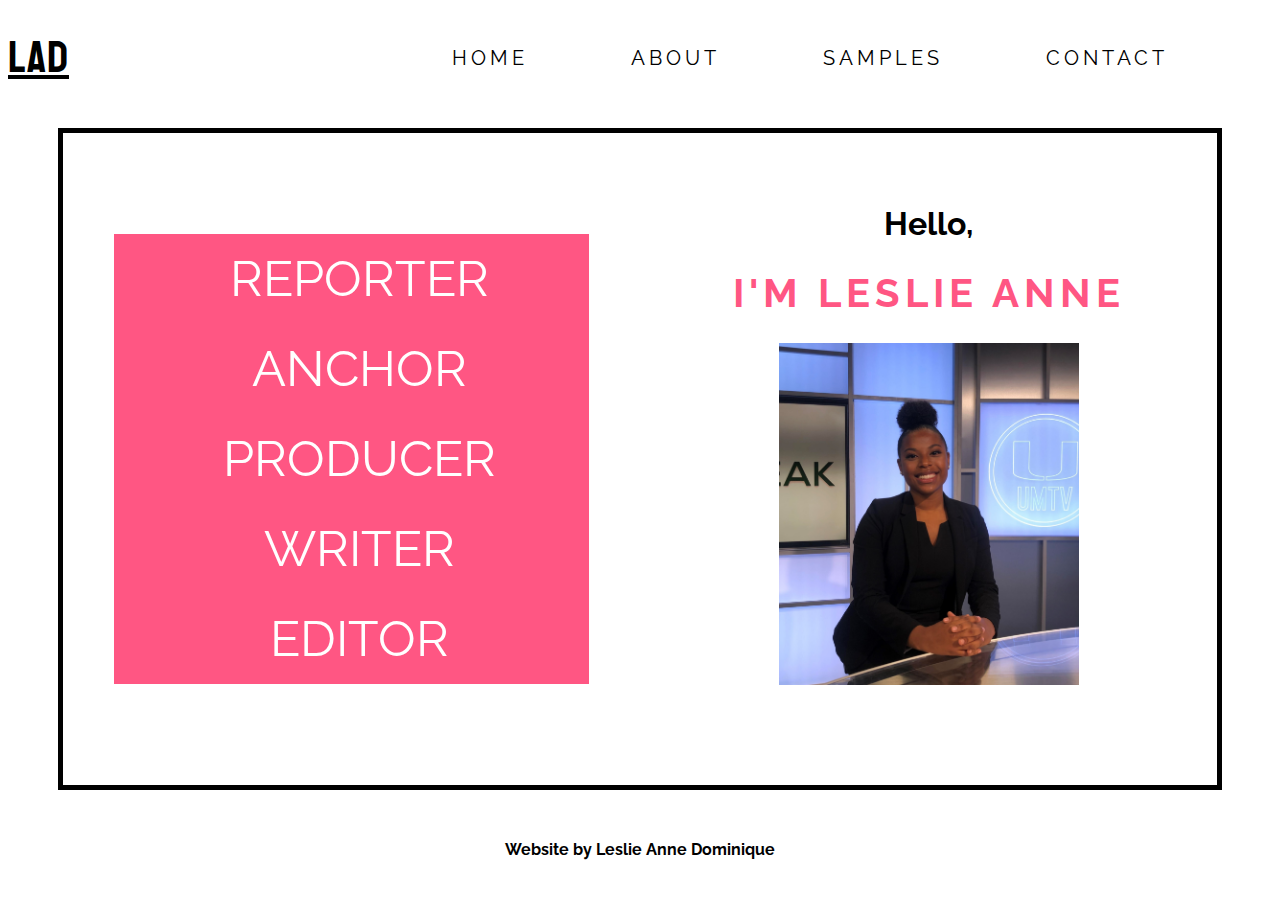
<file: index.html>
<!DOCTYPE html>
<html lang="en">
  <head>
    <meta charset="utf-8">
    <title>Meet Leslie</title>
    <link rel="stylesheet" href="css/style.css">
  </head>

  <body class="index">
    <div class="box-area">
      <header>
        <div class="wrapper">
            <div id="lad"><a href="index.html"><u>LAD</u></a></div>
          <nav>
              <a href="index.html">HOME</a>
              <a href="about.html">ABOUT</a>
              <a href="worksamples.html">SAMPLES</a>
              <a href="contact.html">CONTACT</a>
          </nav>
         </div>
        </header>
      </div>

      <main>
        <div class="container">
         <div class="open">
           <div class="open1">
             <div class="open2">
                <ul class="list1">
                   <li id="reporter">REPORTER</li>
                   <li id="anchor">ANCHOR</li>
                   <li id="producer">PRODUCER</li>
                   <li id="writer">WRITER</li>
                   <li id="editor">EDITOR</li>
               </ul>
           </div>
       </div>

       <div class="open1">
          <h1>Hello,</h1>
            <div id="name"><h1>I'M LESLIE ANNE</h1></div>
              <img class="img-desk" src="img/desk.jpg" alt="desk">
            </div>
          </div>
        </div>

     </main>


    <footer>
      <h4> Website by Leslie Anne Dominique</h4>
    </footer>

  </body>
</html>
</file>
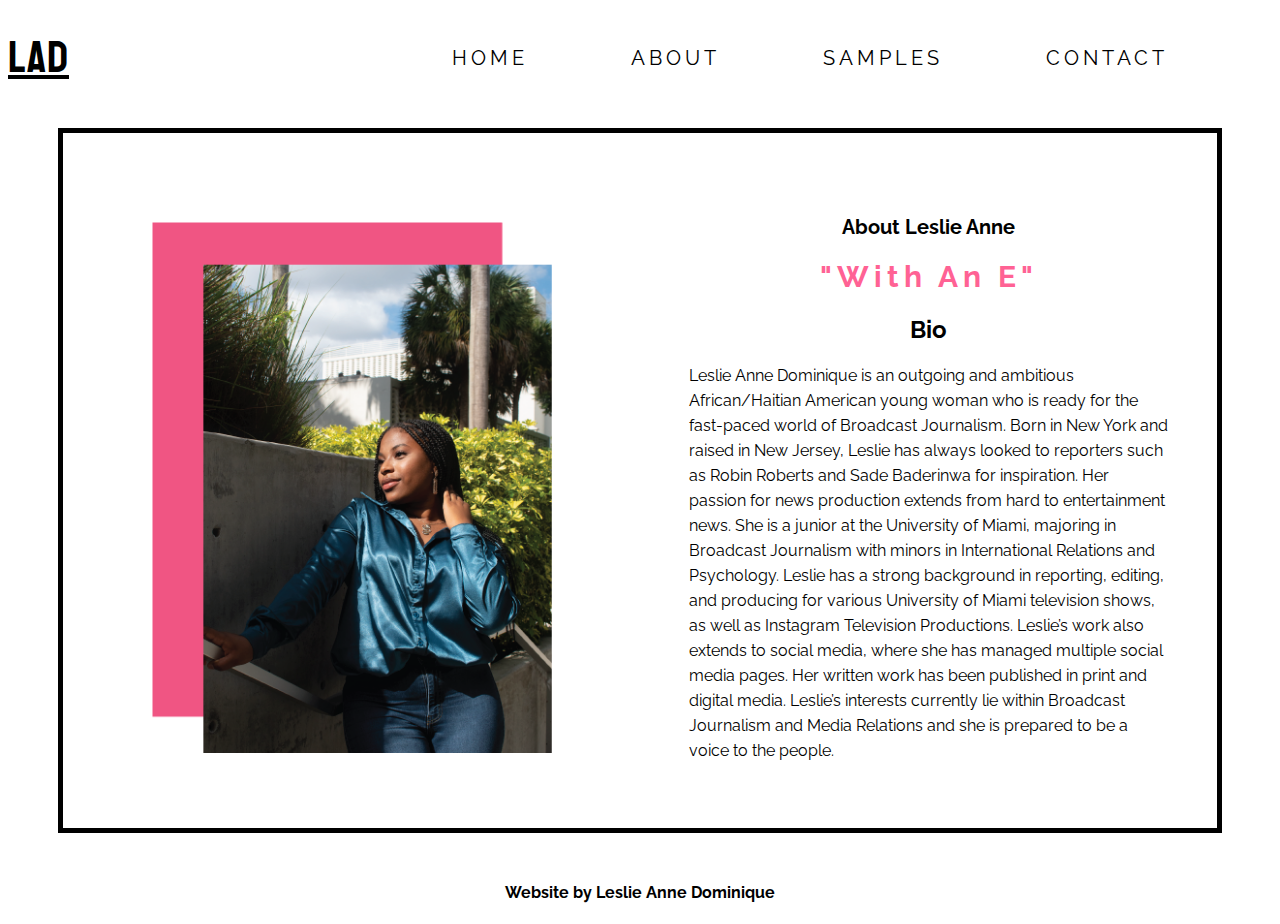
<file: about.html>
<!DOCTYPE html>
<html lang="en">
  <head>
    <meta charset="utf-8" />
    <title>About</title>
    <link rel="stylesheet" href="css/style.css">
  </head>

  <body class="about">
    <div class="box-area">
      <header>
        <div class="wrapper">
            <div id="lad"><a href="index.html"><u>LAD</u></a></div>
          <nav>
              <a href="index.html">HOME</a>
              <a href="about.html">ABOUT</a>
              <a href="worksamples.html">SAMPLES</a>
              <a href="contact.html">CONTACT</a>
          </nav>
         </div>
        </header>
      </div>

    <main>

    <div class="container">
       <div class="me1">
         <section class="me">
           <h2>
              <img class="img-outside" src="img/outside.png" alt="outside">
            </h2>
        </section>

     <section class="me">
        <h1 id="ala"> About Leslie Anne</h1>
        <h1 id="wae"> "With An E"</h1>

          <h2>Bio</h2>
            <p id="bio">Leslie Anne Dominique is an outgoing and ambitious African/Haitian American young woman who is ready for the fast-paced world of Broadcast Journalism.
              Born in New York and raised in New Jersey, Leslie has always looked to reporters such as Robin Roberts and Sade Baderinwa for inspiration. Her passion
              for news production extends from hard to entertainment news.  She is a junior at the University of Miami, majoring in Broadcast Journalism with minors
              in International Relations and Psychology. Leslie has a strong background in reporting, editing, and producing for various University of Miami television
              shows, as well as Instagram Television Productions. Leslie’s work also extends to social media, where she has managed multiple social media pages. Her
              written work has been published in print and digital media. Leslie’s interests currently lie within Broadcast Journalism and Media Relations and she is
              prepared to be a voice to the people.
           </p>
          </section>
         </div>
       </div>
     </main>


    <footer>
       <h4>Website by Leslie Anne Dominique</h4>
    </footer>

   </body>
</html>
</file>
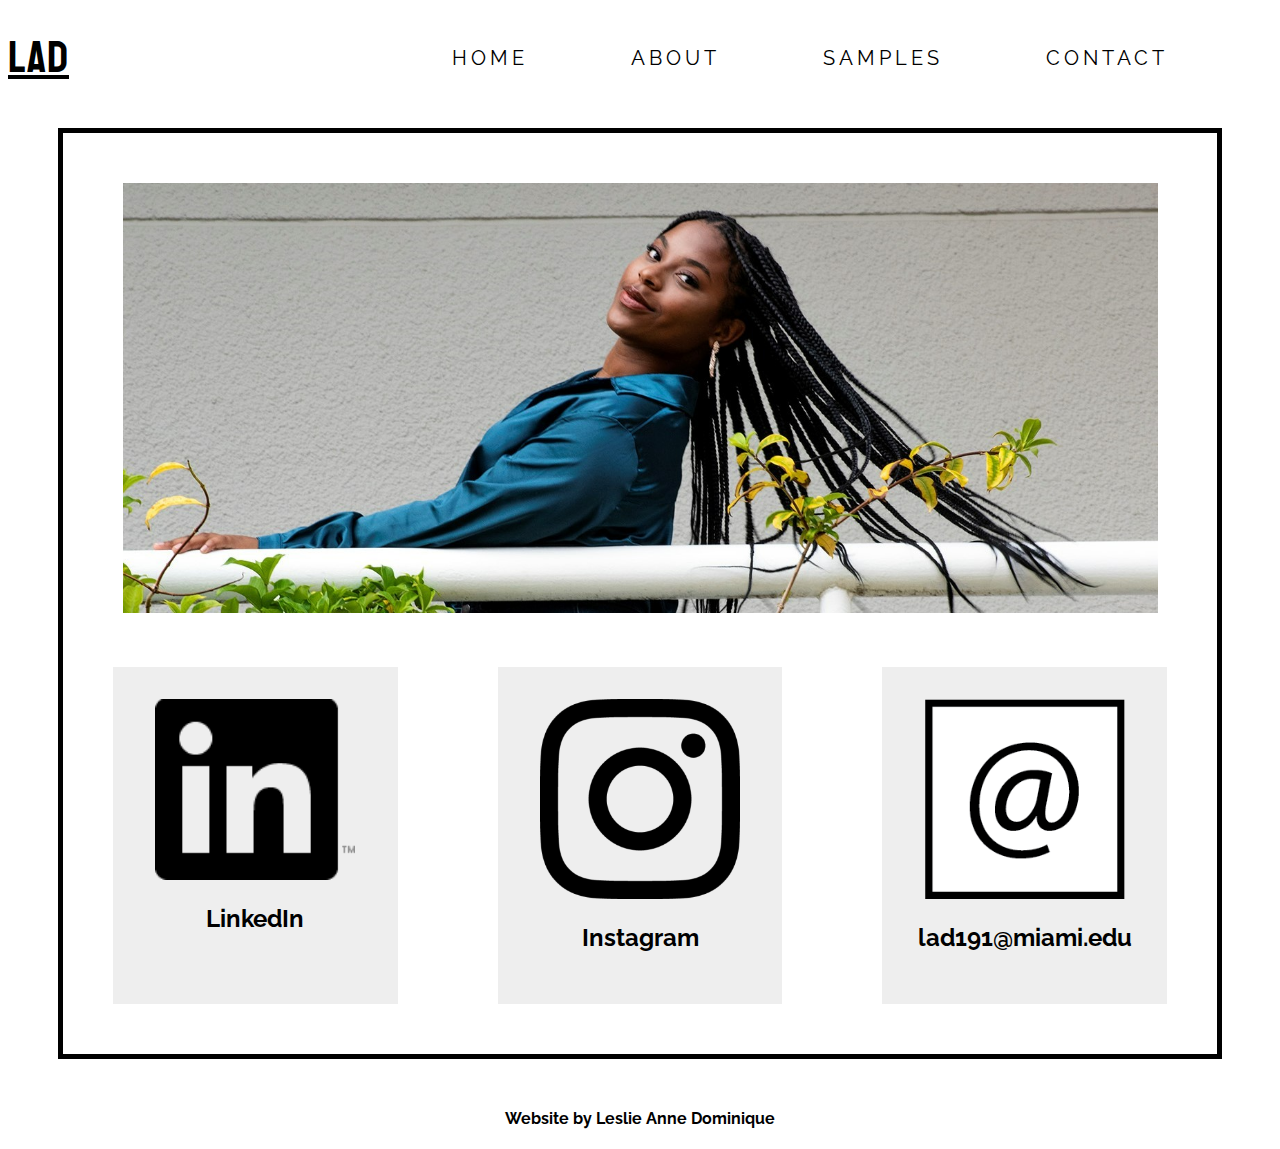
<file: contact.html>
<!DOCTYPE html>
<html lang="en">
  <head>
    <meta charset="utf-8">
    <title>Contact</title>
    <link rel="stylesheet" href="css/style.css">
  </head>

  <body class="contact">
    <div class="box-area">
      <header>
        <div class="wrapper">
            <div id="lad"><a href="index.html"><u>LAD</u></a></div>
          <nav>
              <a href="index.html">HOME</a>
              <a href="about.html">ABOUT</a>
              <a href="worksamples.html">SAMPLES</a>
              <a href="contact.html">CONTACT</a>
          </nav>
         </div>
        </header>
      </div>

    <main>
      <div class="container">
        <img class="img-flowers" src="img/flowers.jpg" alt="flowers">

       <div class="contacts">

         <div class="comm">
          <a href="https://www.linkedin.com/in/leslie-anne-dominique-65bb141bb/">
            <img class="img-in" src="img/in.png" alt="linkedin">
            <h2>LinkedIn</h2>
           </a>
         </div>

         <div class="comm">
          <a href="https://www.instagram.com/luvlyleslie/?hl=en">
            <img class="img-insta" src="img/insta.png" alt="instagram">
            <h2>Instagram</h2>
          </a>
        </div>

        <div class="comm">
          <img class="img-email" src="img/email3.png" alt="email">
          <h2>lad191@miami.edu</h2>
        </div>
       </div>
      </div>
    </main>

    <footer>
      <h4> Website by Leslie Anne Dominique</h4>
    </footer>

  </body>
</html>
</file>
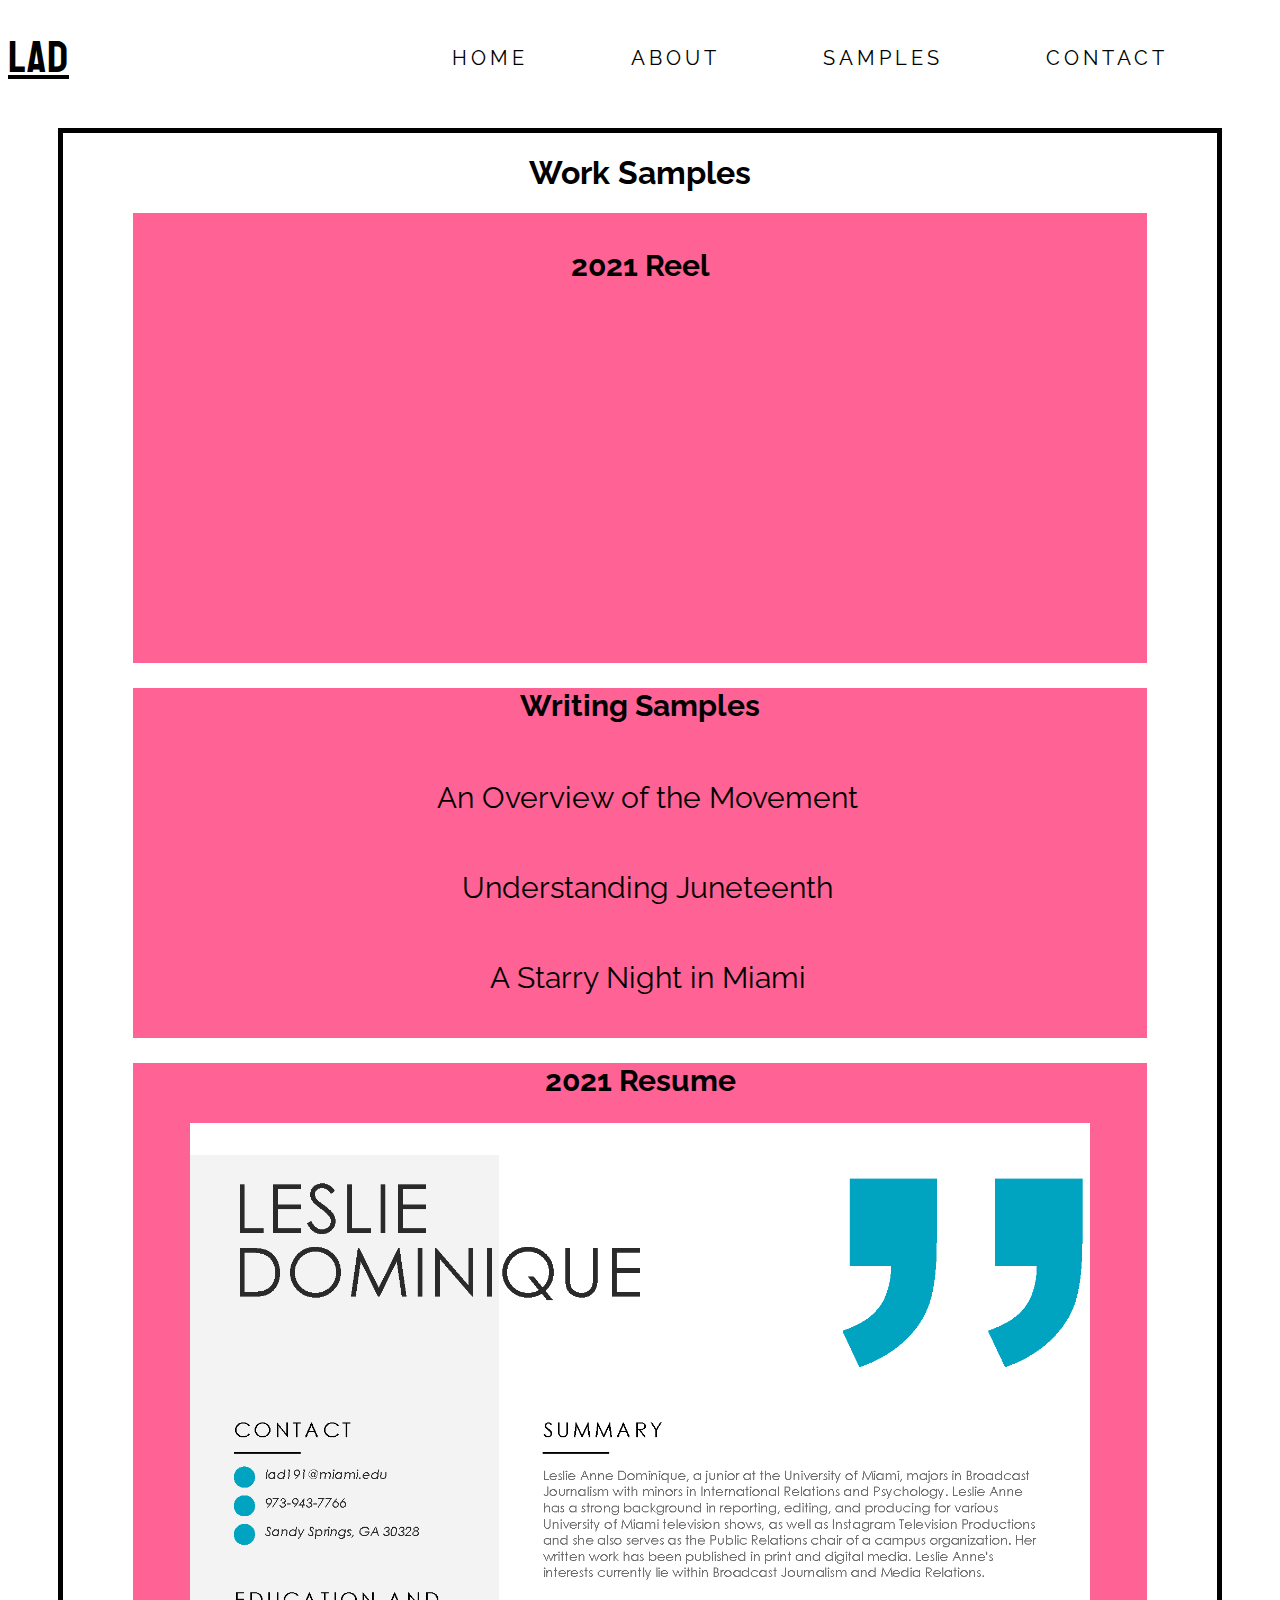
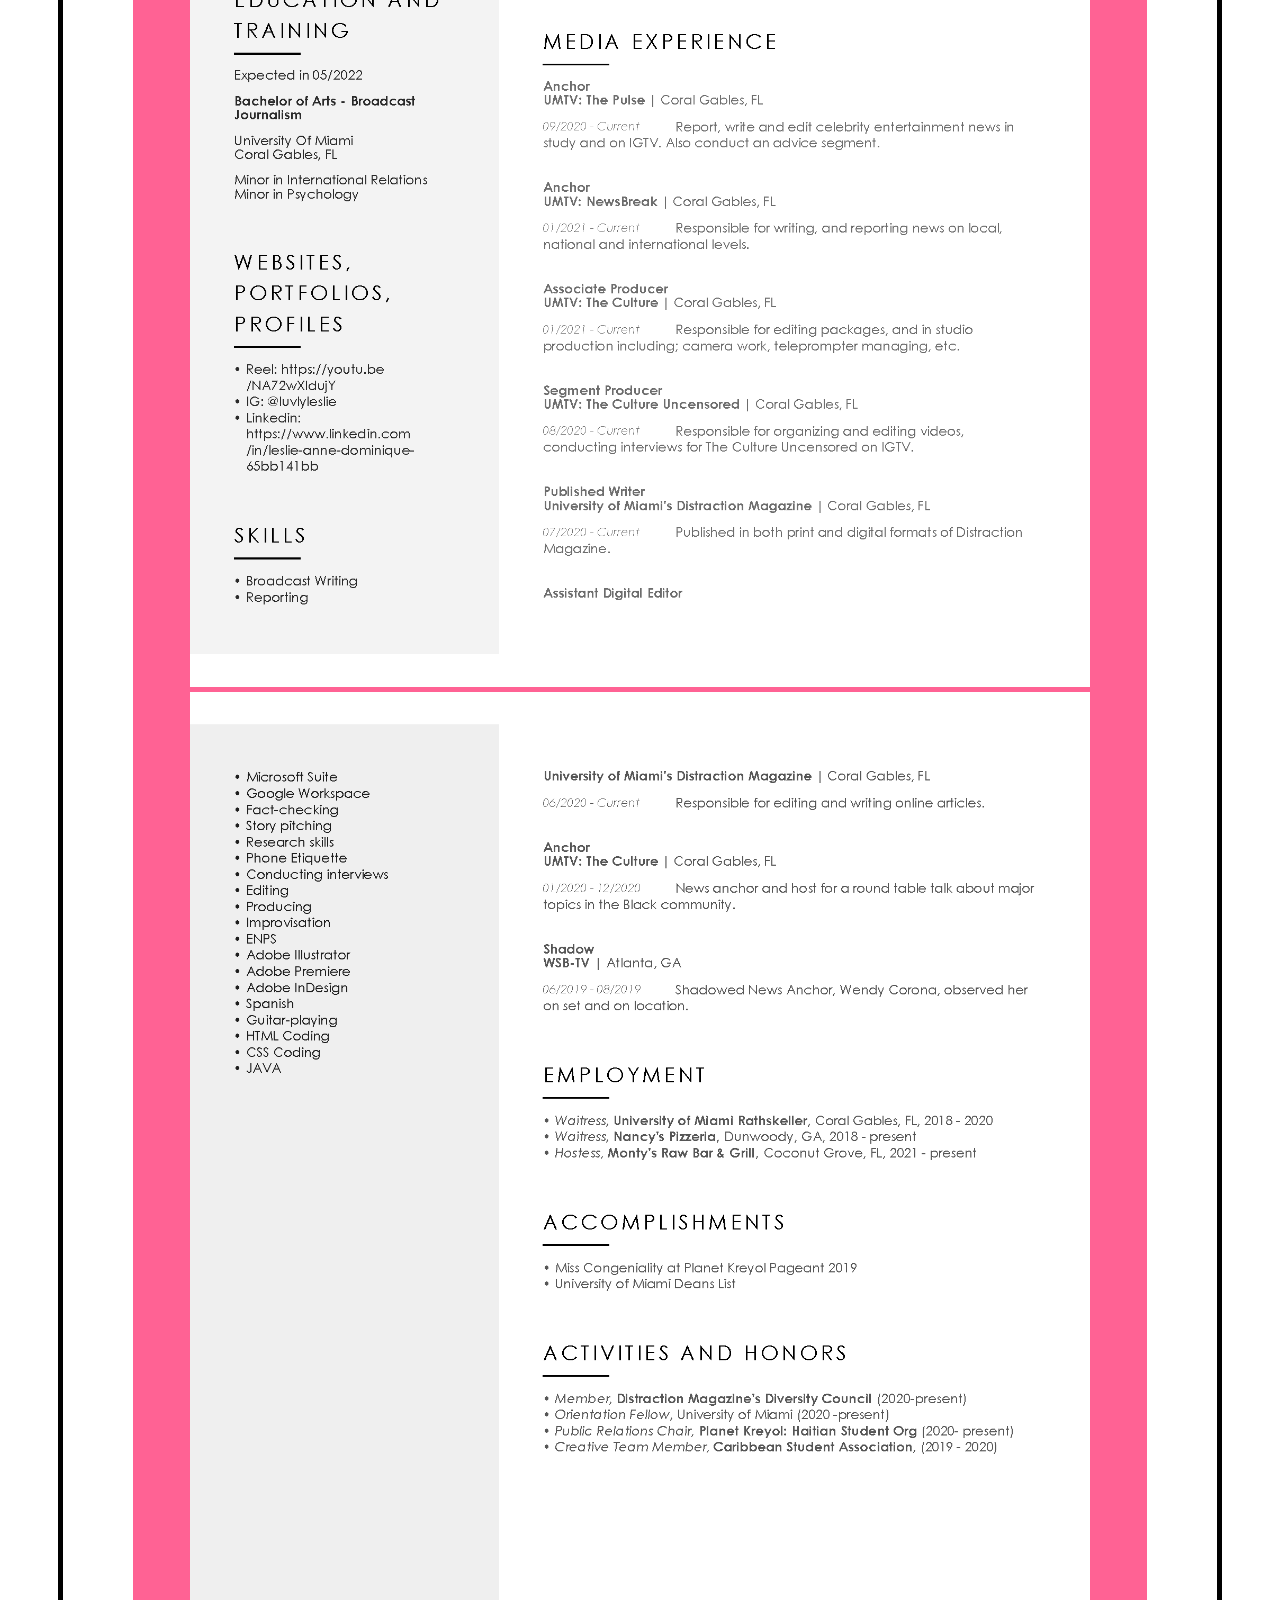
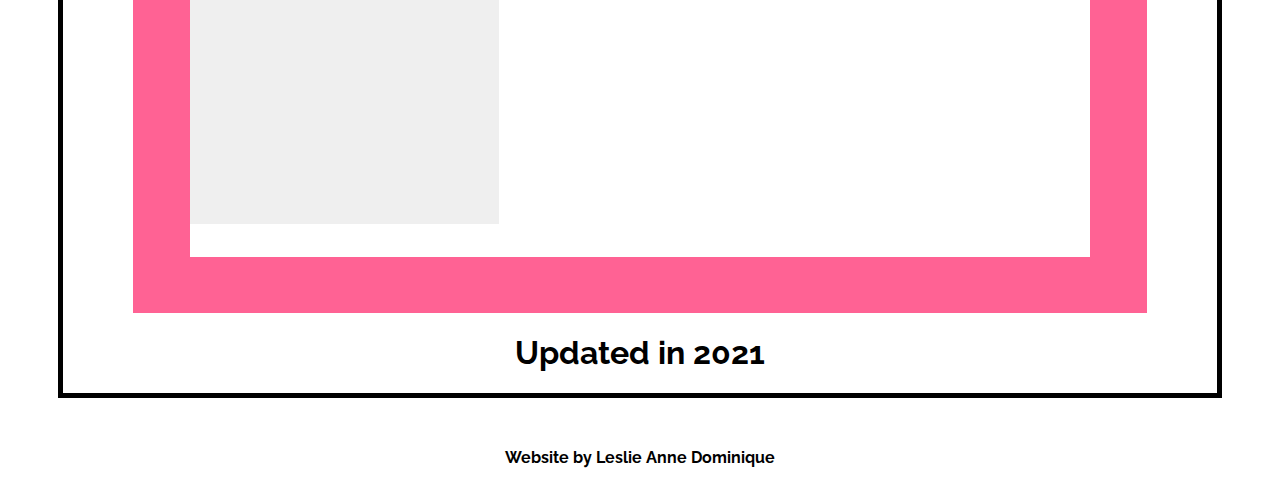
<file: worksamples.html>
<!DOCTYPE html>
<html lang="en">
  <head>
    <meta charset="utf-8"/>
    <title>Work Samples</title>
    <link rel="stylesheet" href="css/style.css">
  </head>


  <body class="worksamples">
    <div class="box-area">
      <header>
        <div class="wrapper">
            <div id="lad"><a href="index.html"><u>LAD</u></a></div>
          <nav>
              <a href="index.html">HOME</a>
              <a href="about.html">ABOUT</a>
              <a href="worksamples.html">SAMPLES</a>
              <a href="contact.html">CONTACT</a>
          </nav>
         </div>
        </header>
      </div>

    <main>
      <div class="container">
       <h1>Work Samples</h1>
      <div class="r">
        <h2 id="reel">2021 Reel</h2>
          <iframe width="560" height="315" src="https://www.youtube.com/embed/KrtSrvGoF_k" title="YouTube video player" frameborder="0" allow="accelerometer; autoplay; clipboard-write; encrypted-media; gyroscope; picture-in-picture" allowfullscreen></iframe>
       </div>

     <div class="w">
       <h2 id="writing">Writing Samples</h2>

      <ul class="list2">
        <li id="article1"><a href="https://www.distractionmagazine.com/an-overview-of-the-movement/">An Overview of the Movement</a></li>
        <li id="article2"><a href="https://www.distractionmagazine.com/understanding-juneteenth-americas-undervalued-holiday-of-black-freedom/">Understanding Juneteenth</a></li>
        <li id="article3"><a href="https://www.distractionmagazine.com/a-starry-night-in-miami/">A Starry Night in Miami</a></li>
      </ul>
    </div>

    <div class="res">
      <h2 id="resume">2021 Resume</h2>
      <img class="img-ladp1" src="img/ladp1.png" alt="resume1">
      <img class="img-ladp2" src="img/ladp2.png" alt="resume2">
    </div>

      <h1 id="worksamples">Updated in 2021</h1>
    </div>
   </main>

   <footer>
     <h4> Website by Leslie Anne Dominique</h4>
   </footer>

  </body>
</html>
</file>
<file: css/style.css>
@import url('https://fonts.googleapis.com/css2?family=Raleway&family=Staatliches&display=swap');


body{
  text-align: center;
  font-family: 'Raleway', sans-serif;
  background-color: #ffffff;
}

.wrapper{
  width: 1170px;
  margin: auto 0px;
}

header{
  width:100%;
  height:70px;
  margin-top: 0px;
  font-size: 12px;
  background:#ffffff;
  z-index: 12;

}
#lad{
  width: 5%;
  font-family: 'Staatliches', cursive;
  font-size:45px;
  float: left;
  line-height: 100px;
  letter-spacing:1px;
  color: #ff5683;
}

#name{
  font-size: 20px;
  letter-spacing: 5px;
  color: #ff5683;
}
nav{
  line-height: 100px;
  word-spacing: 80px;
  float: right;
}

nav a{
  letter-spacing: 4px;
  font-size:20px;
  margin:0 10px;

}


a{
  text-decoration: none
}

header a:link{
 color:rgb(0,0,0);
}

header a:visited{
  color:rgb(16,16,70);

}

header a:hover{
  background-color:rgb(62,255,205);
}

header a:active{
  background-color:#eeeeee;
}

#lad a:visited{
  color:#ff5683;
}


#reporter{
  list-style: none;
}

#anchor{
  list-style: none;
}
#producer{
  list-style: none;
}
#writer{
  list-style: none;
}
#editor{
  list-style: none;
}

*{
  box-sizing:border-box;
}

.open{
  display: flex;
  text-align: center;
  justify-content: center;

}
.open .open1{
  border:1px solid #ffffff;
  margin: 50px;
  width: 700px;
  background: #ffffff;
  text-align: center;
}

.open .open2{
  background-color: #ff5683;
}
.container{
  border: 5px solid black;
  margin: 50px;
}

.list1{
  font-size: 50px;
  line-height: 90px;
  margin-right: 25px;
  color: #ffffff;

}

.img-desk{
  width:300px;
}


#ala{
  text-align: center;
  font-size: 20px;
}

#wae{
  text-align: center;
  color:#ff6294;
  font-size: 30px;
  letter-spacing: 5px;
}

#bio{
  line-height: 25px;
  text-align: left;
}

.me1{
  display: flex;
  text-align: center;
  justify-content: center;

}
.me1 .me{
  border: 1px solid #ffffff;
  float: left;
  width:50%;
  padding:3em;
  margin-top: 20px;
}


.r{
  background-color: #ff6294;
  margin-right: 70px;
  margin-left: 70px;
  height: 450px;
  font-size: 20px;
  padding: .5em;
}


.w{
  background-color: #ff6294;
  margin-right: 70px;
  margin-left: 70px;
  height: 350px;
  font-size: 20px;
}

.res{
  background-color: #ff6294;
  margin-right: 70px;
  margin-left: 70px;
  height: 2450px;
  font-size: 20px;
}

.img-flowers{
  width:1035px;
  margin-top: 50px;
  position: relative;
}

.img-ladp1{
  width:900px;

}

.img-ladp2{
  width:900px;

}

.img-in{
  width:200px;
}

.img-insta{
width:200px;
}

.img-email{
  width:200px;
}

.contacts{
  display: flex;
  text-align: center;
  width: auto;
}

.contacts .comm{
  background: #eeeeee;
  margin: 5px;
  margin-top: 50px;
  margin-left: 50px;
  margin-right: 50px;
  margin-bottom: 50px;
  width: 500px;
  padding: 2em;
}

.img-outside{
  width:400px;
}

.list2{
  font-size: 30px;
  line-height: 90px;
  margin-right: 25px;
  color: #000000;
  list-style-type: none;

}

.list2 a:link{
 color:rgb(0,0,0);
}

.list2 a:visited{
  color:rgb(16,16,70);

}

.list2 a:hover{
  background-color:rgb(62,255,205);
}


  .comm a:link{
   color:rgb(0,0,0);
  }

  .comm a:visited{
    color:rgb(16,16,70);

  }

  .comm a:active{
    background-color:#ffffff;
  }

  .comm a:hover{
      background-color:rgb(62,255,205);
    }
</file>
